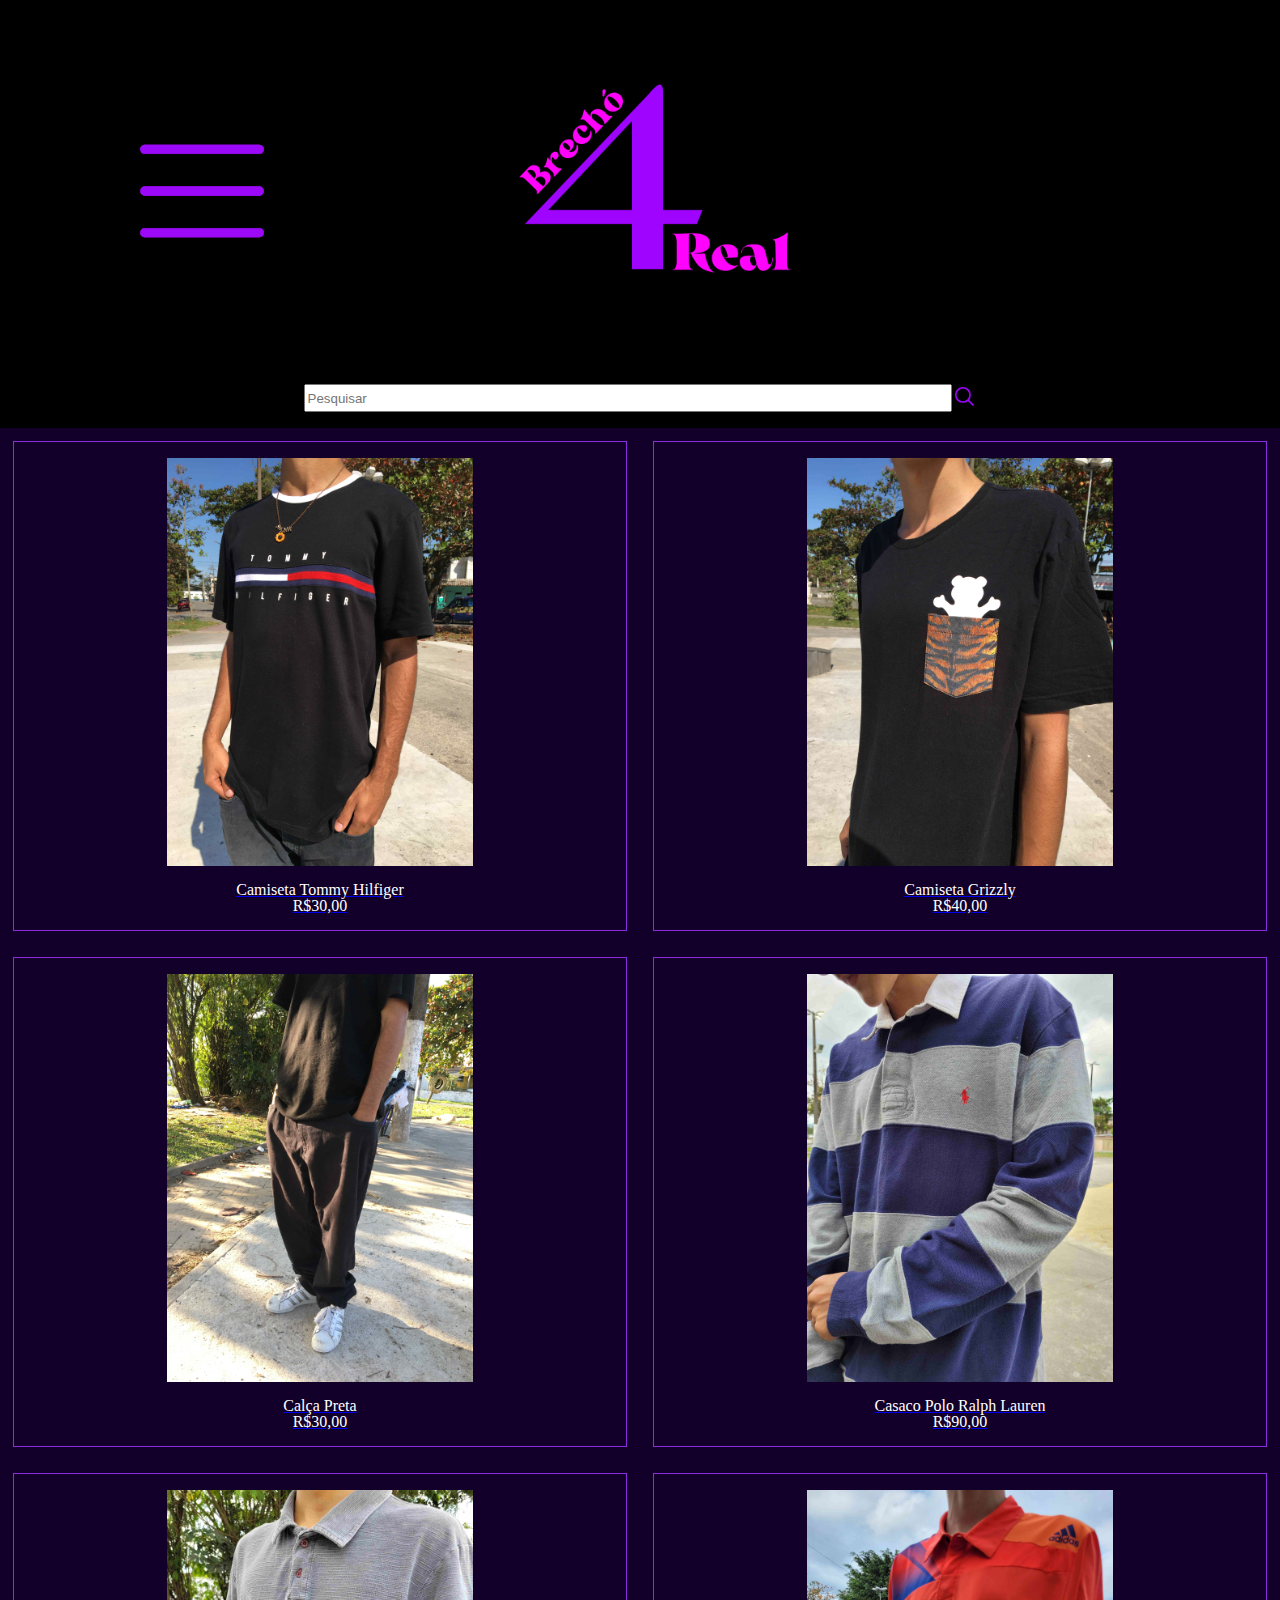
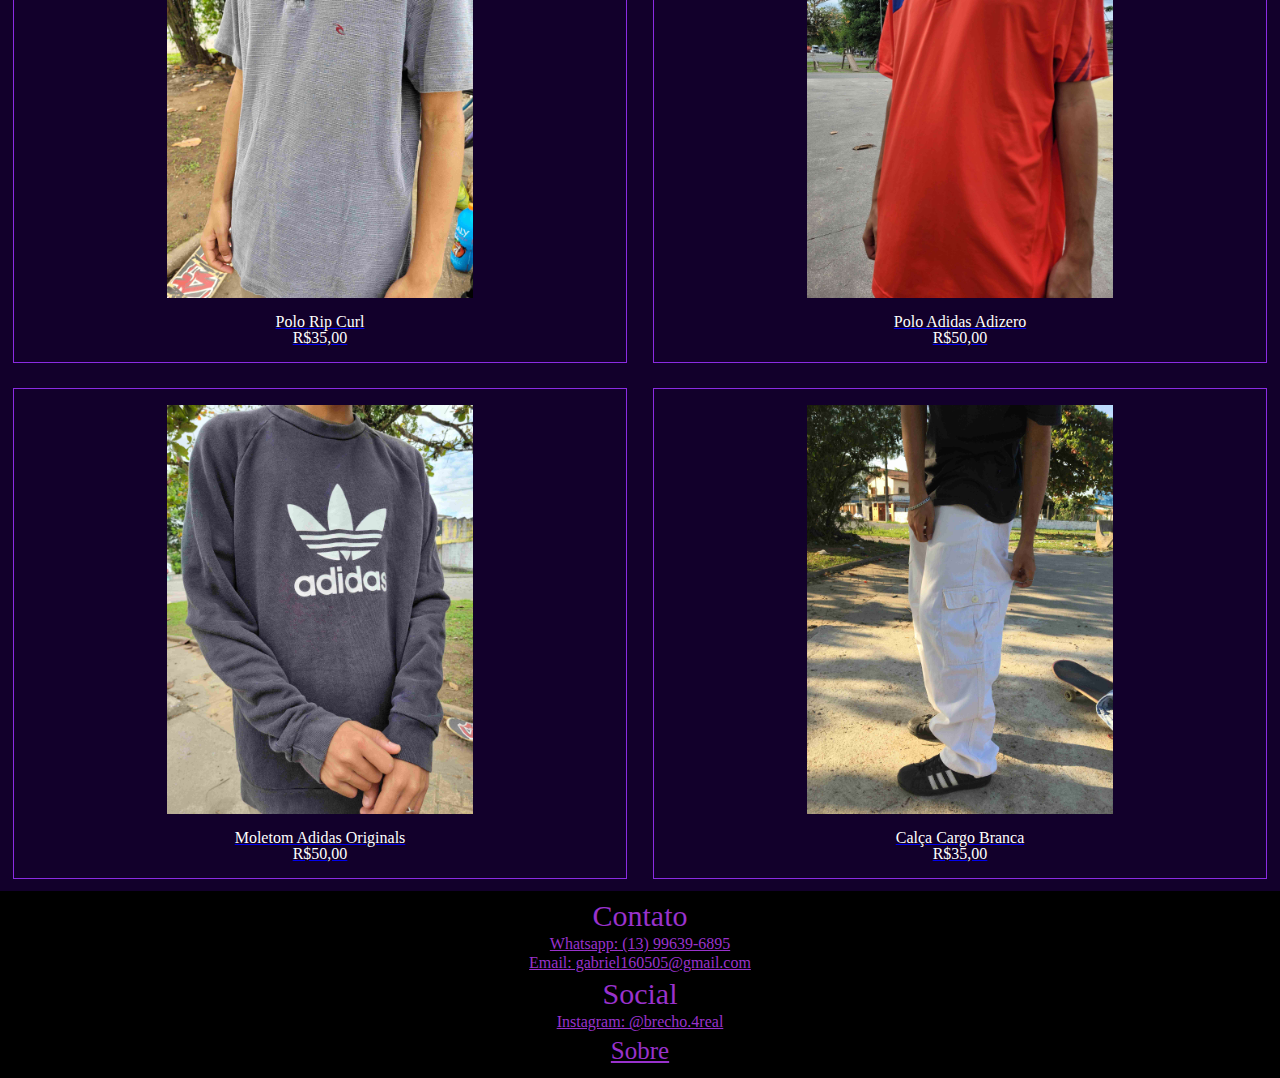
<file: index.html>
<!DOCTYPE html>
<html lang="pt-br">

<head>
    <meta charset="UTF-8">
    <meta http-equiv="X-UA-Compatible" content="IE=edge">
    <meta name="viewport" content="width=device-width, initial-scale=1.0">
    <title>Brechó 4Real</title>
    <link rel="stylesheet" href="css/Reset.css">
    <link rel="stylesheet" href="css/style.css">
</head>

<style>
    
    .imgprod {
        width: 50%;
    }

    main {
        background-color: rgb(18, 0, 43);
        display: flex;
        flex-direction: column;
    }

    .prod {
        display: flex;
        flex-direction: column;
        align-items: center;
        justify-content: center;
    }

    .produtos {
        width: 50%;
        border: 1px;
        border-style: solid;
        border-color: blueviolet;
        margin: 1%;
    }

    #flexprodPC1 {
        display: flex;
        flex-direction: column;
    }

    #flexprodMOB1 {
        display: flex;
    }

    #flexprodMOB2 {
        display: flex;
    }

    #flexprodPC2 {
        display: flex;
        flex-direction: column;
    }

    #flexprodMOB3 {
        display: flex;
    }

    #flexprodMOB4 {
        display: flex;
    }


    @media screen and (min-width: 1400px) {
        .imgprod {
            width: 40%;
        }

        #flexprodPC1 {
            flex-direction: row;
        }

        #flexprodPC2 {
            flex-direction: row;
        }

        .produtos {
            width: 100%;
        }

        main {
            flex-wrap: nowrap;
        }

    }
</style>

<body>
    <header id="header">
        <div id="headerdiv1">
            <a href="#" id="menu" onclick="abrirMenu()"><img src="images/Menu.png" alt="Menu" id="imgmenu"></a>
            <a href="index.html" id="logo"><img src="images/Logo.png" alt="Logo da Empresa" id="imglogo"></a>
        </div>
        <div id="headerdiv2">
            <input type="text" id="search" placeholder="Pesquisar">
            <a href="#"><img src="images/lupa.png" alt="Lupa" id="imglupa"></a>
        </div>
        <br>
        <nav id="navmenu">
            <a href="#" onclick="fecharMenu()">&times; Fechar</a>
            <a href="#">Calças</a>
            <a href="#">Camisetas</a>
            <a href="#">Casacos</a>
            <a href="pages/ProductsPage.html">Veja Tudo</a>
        </nav>
    </header>
    <main>

        <div id="flexprodPC1">
            <div id="flexprodMOB1">
                <div class="produtos">
                    <br>
                    <a class="prod" href="pages/CamisetaTommy.html"><img src="images/CamisetaTommyHilfiger.jpg"
                            alt="Camiseta Tommy Hilfiger" class="imgprod"> <br>
                        <p class="nomeprod">Camiseta Tommy Hilfiger</p>
                        <p>R$30,00</p> <br>
                    </a>
                </div>
                <div class="produtos">
                    <br>
                    <a class="prod" href="pages/cmstgrizzly.html"><img src="images/CamisetaGrizzly.jpg"
                            alt="Camiseta Grizzly" class="imgprod"> <br>
                        <p>Camiseta Grizzly</p>
                        <p>R$40,00</p> <br>
                    </a>
                </div>
            </div>
            <div id="flexprodMOB2">
                <div class="produtos">
                    <br>
                    <a class="prod" href="pages/clcapreta.html"><img src="images/CalcaPreta.jpg" alt="Calça Preta"
                            class="imgprod"> <br>
                        <p>Calça Preta</p>
                        <p>R$30,00</p>
                        <br>
                    </a>
                </div>
                <div class="produtos">
                    <br>
                    <a class="prod" href="pages/JacoPoloRalphLauren.html"><img src="images/CasacoRalphLauren1.jpg"
                            alt="Casaco Polo Ralph Lauren" class="imgprod"> <br>
                        <p>Casaco Polo Ralph Lauren</p>
                        <p>R$90,00</p>
                        <br>
                    </a>
                </div>
            </div>
        </div>
        <div id="flexprodPC2">
            <div id="flexprodMOB3">
                <div class="produtos">
                    <br>
                    <a class="prod" href="pages/PoloRipCurl.html"><img src="images/Polo Rip Curl.jpg"
                            alt="Polo Rip Curl" class="imgprod">
                        <br>
                        <p>Polo Rip Curl</p>
                        <p>R$35,00</p>
                        <br>
                    </a>
                </div>

                <div class="produtos">
                    <br>
                    <a class="prod" href="pages/PoloAdidasAdizero.html"><img src="images/Polo Adidas Adizero.jpg"
                            alt="Polo Adidas Adizero" class="imgprod">
                        <br>
                        <p>Polo Adidas Adizero</p>
                        <p>R$50,00</p>
                        <br>
                    </a>
                </div>
            </div>
            <div id="flexprodMOB4">
                <div class="produtos">
                    <br>
                    <a class="prod" href="pages/JacoAdidasOriginals.html"><img src="images/JacoAdidas1.jpg"
                            alt="Moletom Adidas Originals" class="imgprod">
                        <br>
                        <p>Moletom Adidas Originals</p>
                        <p>R$50,00</p>
                        <br>
                    </a>
                </div>
                <div class="produtos">
                    <br>
                    <a class="prod" href="pages/CalcaCargoBranca.html"><img src="images/CalcaCargoBranca.jpg"
                            alt="Calça Cargo Branca" class="imgprod">
                        <br>
                        <p>Calça Cargo Branca</p>
                        <p>R$35,00</p>
                        <br>
                    </a>
                </div>
            </div>
        </div>
    </main>
    <footer>
        <h1 id="contato">Contato</h1>
        <a id="wpp" href="https://web.whatsapp.com/send?phone=5513996396895" target="_blank">Whatsapp: (13) 99639-6895
        </a>
        <a id="email" href="mailto:gabriel160505@gmail.com" target="_blank">Email: gabriel160505@gmail.com</a>
        <h1 id="social">Social</h1>
        <a href="https://www.instagram.com/brecho.4real/" id="instalink" target="_blank">Instagram: @brecho.4real</a>
        <a href="pages/AboutPage.html" id="sobre">Sobre</a>
    </footer>
    <script src="js/script.js"></script>
</body>

</html>
</file>
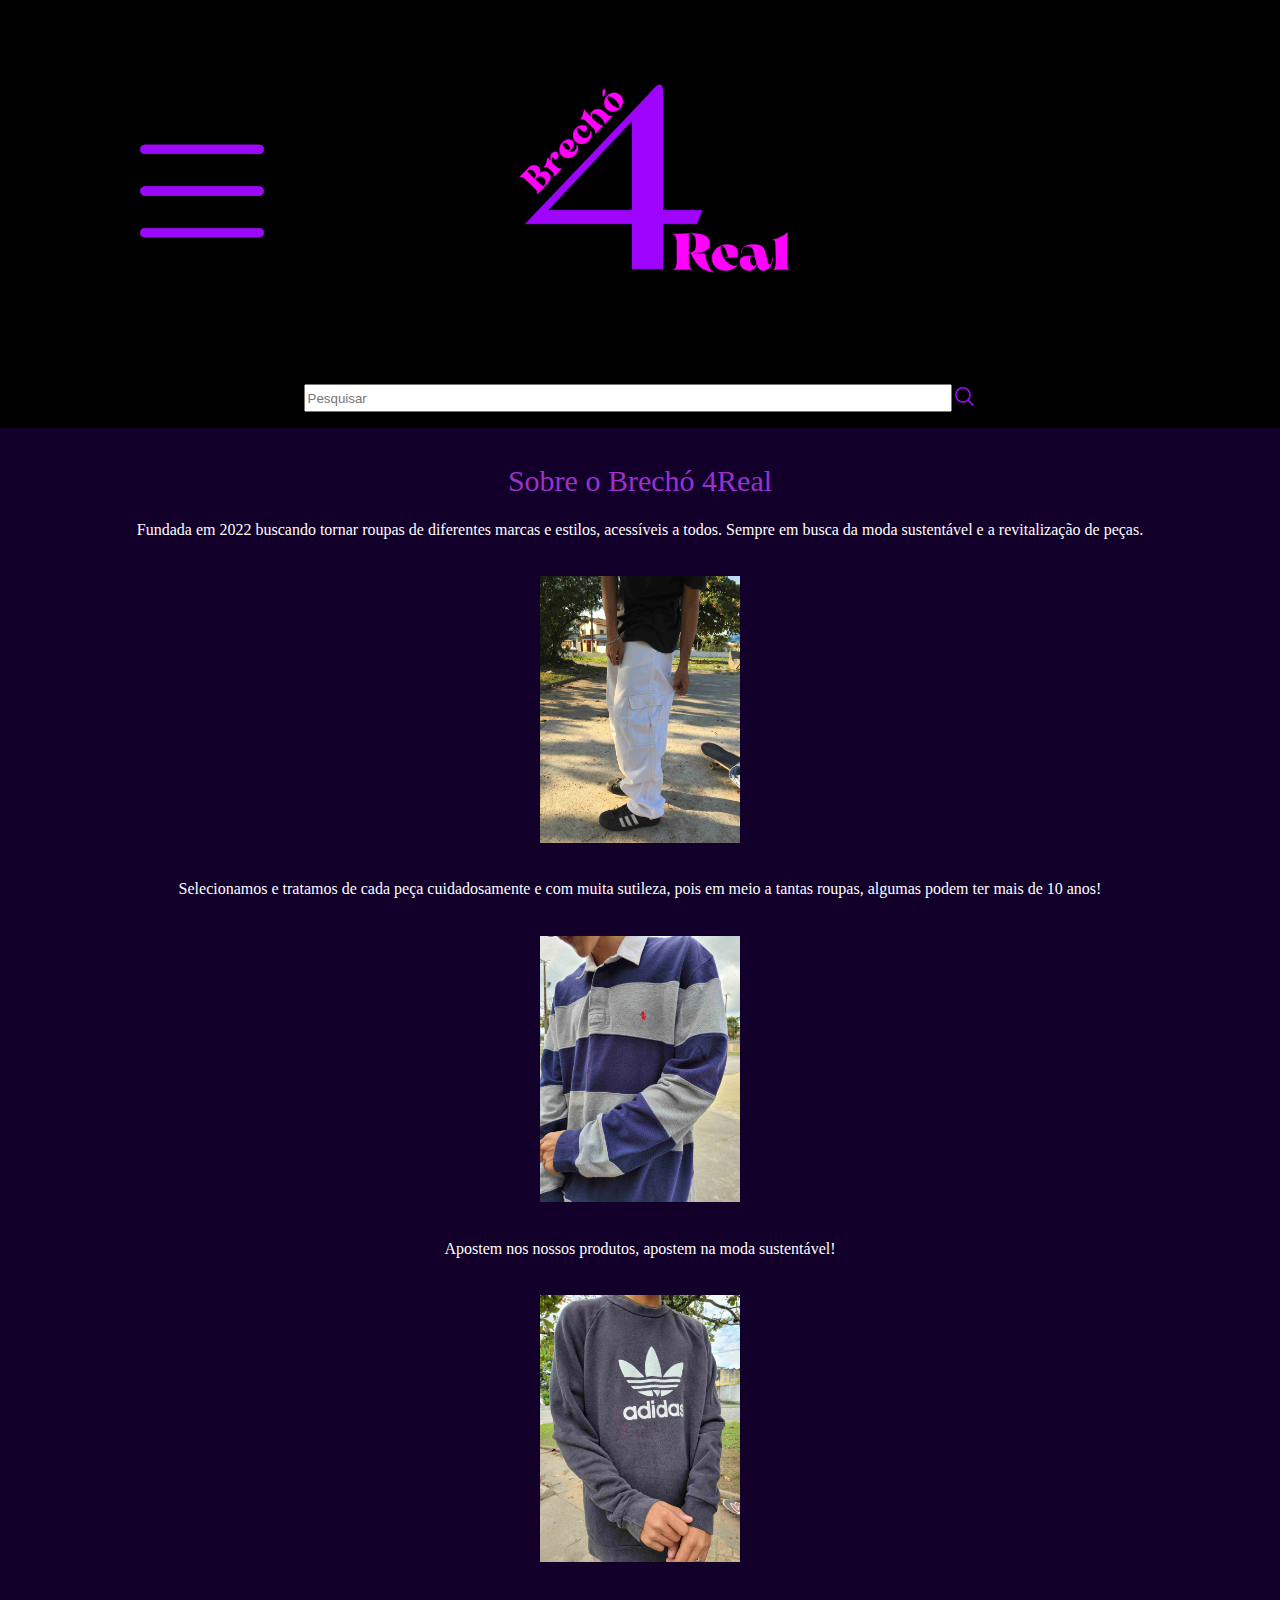
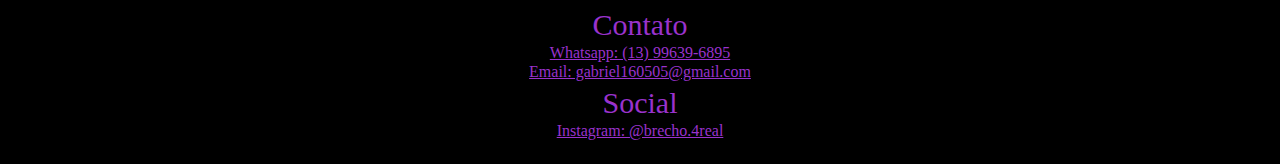
<file: pages/AboutPage.html>
<!DOCTYPE html>
<html lang="pt-br">

<head>
    <meta charset="UTF-8">
    <meta http-equiv="X-UA-Compatible" content="IE=edge">
    <meta name="viewport" content="width=device-width, initial-scale=1.0">
    <title>Sobre</title>
    <link rel="stylesheet" href="../css/Reset.css">
    <link rel="stylesheet" href="../css/style.css">
    <style>
        main {
            background-color: rgb(18, 0, 43);
        }

        main h1 {
            padding-top: 3%;
            padding-bottom: 2%;
            display: flex;
            justify-content: center;
        }

        h1,
        h2 {
            color: darkorchid;
        }

        main h1 {
            font-size: 30px;
        }

        main h2 {
            font-size: 20px;
        }

        p {
            color: white;
            display: flex;
            justify-content: center;
            align-items: center;
            padding-left: 5%;
            padding-right: 5%;
        }

        main img {
            width: 200px;
        }

        .img {
            display: flex;
            justify-content: center;
            align-items: center;
            flex-direction: column;
            margin-top: 3%;
            padding-bottom: 3%;
        }

        #instalink {
            padding-bottom: 25px;
        }
    </style>
</head>

<body>
    <header id="header">
        <div id="headerdiv1">
            <a href="#" id="menu" onclick="abrirMenu()"><img src="../images/Menu.png" alt="Menu" id="imgmenu"></a>
            <a href="../index.html" id="logo"><img src="../images/Logo.png" alt="Logo da Empresa" id="imglogo"></a>
        </div>
        <div id="headerdiv2">
            <input type="text" id="search" placeholder="Pesquisar">
            <a href="#"><img src="../images/lupa.png" alt="Lupa" id="imglupa"></a>
        </div>
        <br>
        <nav id="navmenu">
            <a href="#" onclick="fecharMenu()">&times; Fechar</a>
            <a href="#">Calças</a>
            <a href="#">Camisetas</a>
            <a href="#">Casacos</a>
            <a href="../pages/ProductsPage.html">Veja Tudo</a>
        </nav>
    </header>
    <main>
        <h1>Sobre o Brechó 4Real</h1>

        <p>
            Fundada em 2022 buscando tornar roupas de diferentes marcas e estilos,
            acessíveis a todos. Sempre em busca da moda sustentável e a revitalização
            de peças.
        </p>

        <div class="img">
            <img src="../images/CalcaCargoBranca.jpg" alt="Calça Cargo Branca">
        </div>

        <p>
            Selecionamos e tratamos de cada peça cuidadosamente e com muita sutileza,
                pois em meio a tantas roupas, algumas podem ter mais de 10 anos!
        </p>
        <div class="img">
            <img src="../images/CasacoRalphLauren1.jpg" alt="Casaco Polo Ralph Lauren">
        </div>
        <p>
            Apostem nos nossos produtos, apostem na moda sustentável!
        </p>
        <div class="img">
            <img src="../images/JacoAdidas1.jpg" alt="Moletom Adidas Originals">
        </div>
        
    </main>
    <footer>
        <h1 id="contato">Contato</h1>
        <a id="wpp" href="https://web.whatsapp.com/send?phone=5513996396895" target="_blank">Whatsapp: (13) 99639-6895
        </a>
        <a id="email" href="mailto:gabriel160505@gmail.com" target="_blank">Email: gabriel160505@gmail.com</a>
        <h1 id="social">Social</h1>
        <a href="https://www.instagram.com/brecho.4real/" id="instalink" target="_blank">Instagram: @brecho.4real</a>
    </footer>
    <script src="../js/script.js"></script>

</body>

</html>
</file>
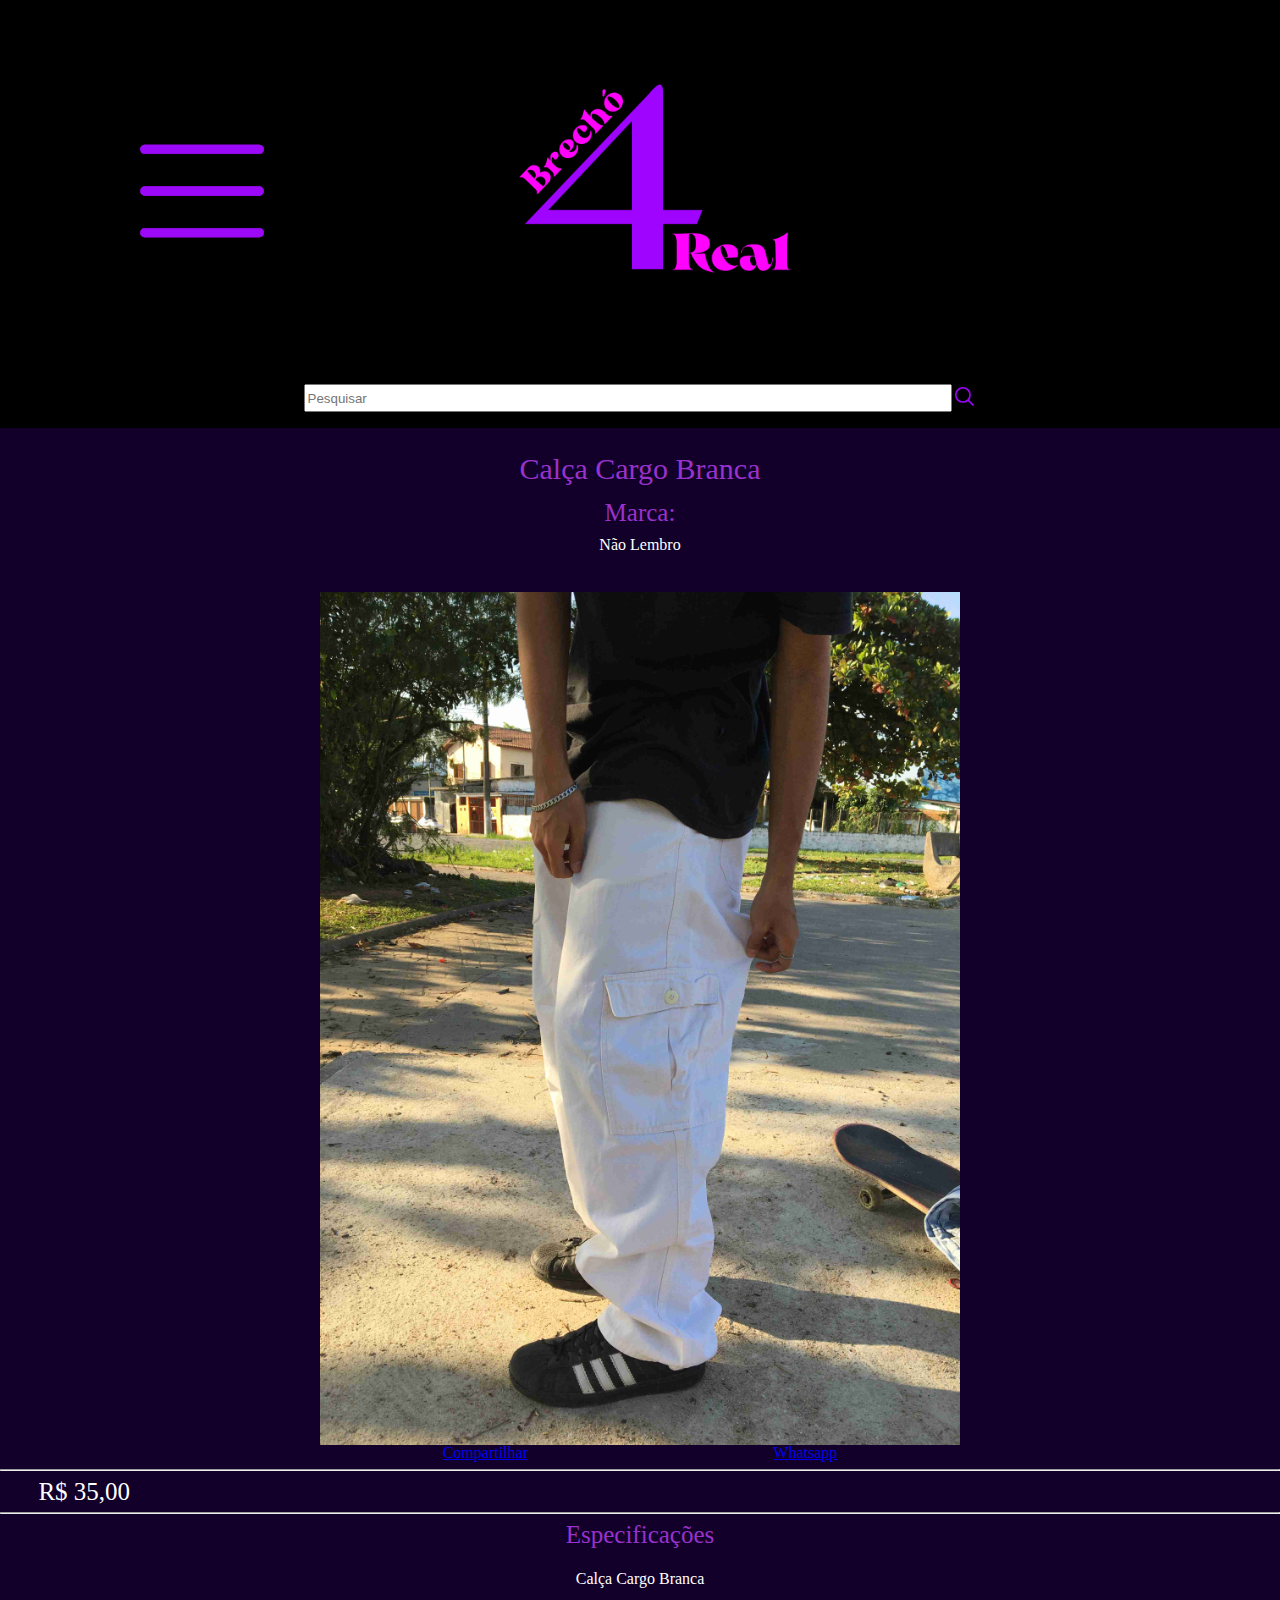
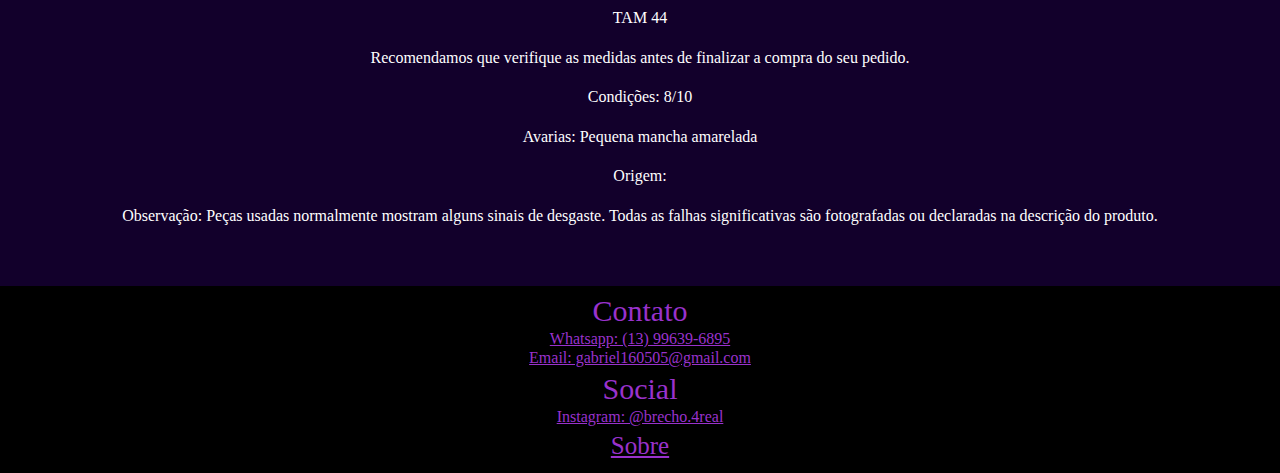
<file: pages/CalcaCargoBranca.html>
<!DOCTYPE html>
<html lang="pt-br">

<head>
    <meta charset="UTF-8">
    <meta http-equiv="X-UA-Compatible" content="IE=edge">
    <meta name="viewport" content="width=device-width, initial-scale=1.0">
    <title>Calça Cargo Branca</title>
    <link rel="stylesheet" href="../css/Reset.css">
    <link rel="stylesheet" href="../css/style.css">
    <link rel="stylesheet" href="../css/ProductPage.css">
</head>

<body>
    <header id="header">
        <div id="headerdiv1">
            <a href="#" id="menu" onclick="abrirMenu()"><img src="../images/Menu.png" alt="Menu" id="imgmenu"></a>
            <a href="../index.html" id="logo"><img src="../images/Logo.png" alt="Logo da Empresa" id="imglogo"></a>
        </div>
        <div id="headerdiv2">
            <input type="text" id="search" placeholder="Pesquisar">
            <a href="#"><img src="../images/lupa.png" alt="Lupa" id="imglupa"></a>
        </div>
        <br>
        <nav id="navmenu">
            <a  href="#" onclick="fecharMenu()">&times; Fechar</a>
            <a  href="#">Calças</a>
            <a  href="#">Camisetas</a>
            <a  href="#">Casacos</a>
            <a  href="../pages/ProductsPage.html">Veja Tudo</a>
        </nav> 
    </header>
    <main>
        <div id="main1">
            <h1>Calça Cargo Branca</h1>
            <br>
            <h2>Marca:</h2>
            <p>Não Lembro</p>
        </div>
        <div id= "imgprin">
        <img id="principal" src="../images/CalcaCargoBranca.jpg" alt="Calça Cargo Branca">
    </div>
        <div id="botoes">
            <a href="javascript:void(0)" onclick="share()">Compartilhar</a>
            <a href="https://api.whatsapp.com/send?text=http:http://127.0.0.1:5500/pages/cmstgrizzly.html">Whatsapp</a>
        </div>
        <hr>
        <div id="preco">
            <p>R$ 35,00</p>
        </div>
        <hr>
        <div id="especificacoes">
            <h2>Especificações</h2>
            <p>Calça Cargo Branca</p>
            <p>TAM 44</p>
            <p>
                Recomendamos que verifique as medidas antes de finalizar a compra do seu
                pedido.</p>
            <p>Condições: 8/10</p>
            <p>Avarias: Pequena mancha amarelada</p>
            <p>Origem: </p>
            <p>Observação: Peças usadas normalmente mostram alguns sinais de desgaste.
                Todas as falhas significativas são fotografadas ou declaradas na descrição
                do produto.</p>
            </p>
        </div>
    </main>
    <footer>
        <h1 id="contato">Contato</h1>
        <a id="wpp" href="https://web.whatsapp.com/send?phone=5513996396895" target="_blank">Whatsapp: (13) 99639-6895
        </a>
        <a id="email" href="mailto:gabriel160505@gmail.com" target="_blank">Email: gabriel160505@gmail.com</a>
        <h1 id="social">Social</h1>
        <a href="https://www.instagram.com/brecho.4real/" id="instalink" target="_blank">Instagram: @brecho.4real</a>
        <a href="../pages/AboutPage.html" id="sobre">Sobre</a>
    </footer>
    <script src="../js/script.js"></script>

    <script>
        function share(){
        if (navigator.share !== undefined) {
            navigator.share({
                title: 'Camiseta Grizzly',
                text: 'Página sobre o produto: Camiseta Grizzly',
                url: 'http://127.0.0.1:5500/pages/cmstgrizzly.html',
            })
            .then(() => console.log('Successful share'))
            .catch((error) => console.log('Error sharing', error));
        }
    }
    </script>
</body>

</html>
</file>
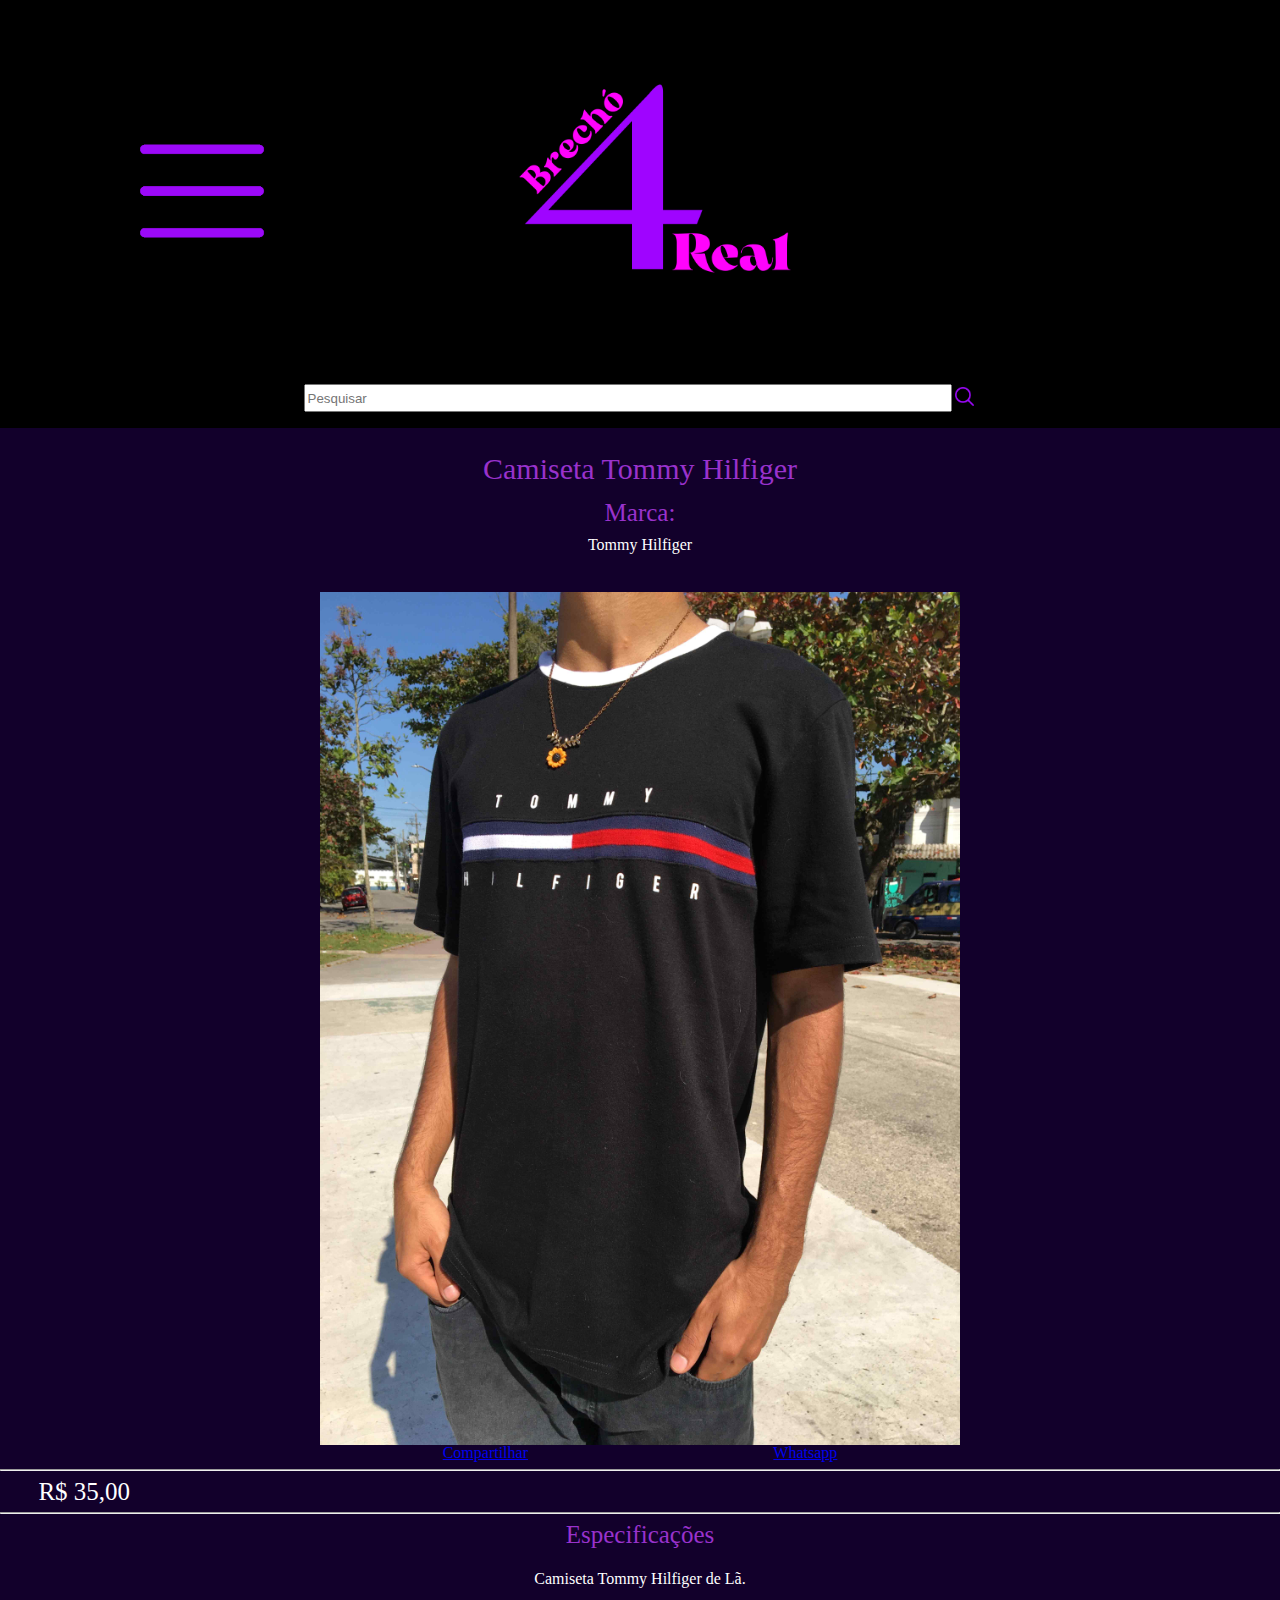
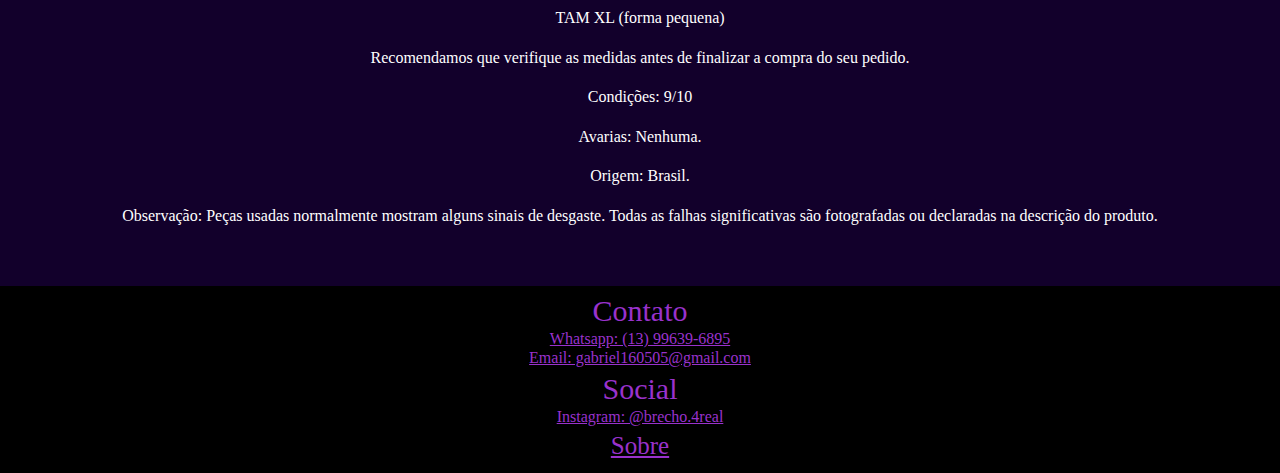
<file: pages/CamisetaTommy.html>
<!DOCTYPE html>
<html lang="pt-br">

<head>
    <meta charset="UTF-8">
    <meta http-equiv="X-UA-Compatible" content="IE=edge">
    <meta name="viewport" content="width=device-width, initial-scale=1.0">
    <title>Produto</title>
    <link rel="stylesheet" href="../css/Reset.css">
    <link rel="stylesheet" href="../css/style.css">
    <link rel="stylesheet" href="../css/ProductPage.css">
</head>

<body>
    <header id="header">
        <div id="headerdiv1">
            <a href="#" id="menu" onclick="abrirMenu()"><img src="../images/Menu.png" alt="Menu" id="imgmenu"></a>
            <a href="../index.html" id="logo"><img src="../images/Logo.png" alt="Logo da Empresa" id="imglogo"></a>
        </div>
        <div id="headerdiv2">
            <input type="text" id="search" placeholder="Pesquisar">
            <a href="#"><img src="../images/lupa.png" alt="Lupa" id="imglupa"></a>
        </div>
        <br>
        <nav id="navmenu">
            <a  href="#" onclick="fecharMenu()">&times; Fechar</a>
            <a  href="#">Calças</a>
            <a  href="#">Camisetas</a>
            <a  href="#">Casacos</a>
            <a  href="../pages/ProductsPage.html">Veja Tudo</a>
        </nav> 
    </header>
    <main>
        <div id="main1">
            <h1>Camiseta Tommy Hilfiger</h1>
            <br>
            <h2>Marca:</h2>
            <p>Tommy Hilfiger</p>
        </div>
        <div id="imgprin">
        <img id="principal" src="../images/CamisetaTommyHilfiger.jpg" alt="Camiseta Tommy Hilfiger">
    </div>
        <div id="botoes">
            <a href="javascript:void(0)" onclick="share()">Compartilhar</a>
            <a href="https://api.whatsapp.com/send?text=http://127.0.0.1:5500/pages/ProductPage.html">Whatsapp</a>
        </div>
        <hr>
        <div id="preco">
            <p>R$ 35,00</p>
        </div>
        <hr>
        <div id="especificacoes">
            <h2>Especificações</h2>
            <p>Camiseta Tommy Hilfiger de Lã.</p>
            <p>TAM XL (forma pequena)</p>
            <p>
                Recomendamos que verifique as medidas antes de finalizar a compra do seu
                pedido.</p>
            <p>Condições: 9/10</p>
            <p>Avarias: Nenhuma.</p>
            <p>Origem: Brasil.</p>
            <p>Observação: Peças usadas normalmente mostram alguns sinais de desgaste.
                Todas as falhas significativas são fotografadas ou declaradas na descrição
                do produto.</p>
            </p>
        </div>
    </main>
    <footer>
        <h1 id="contato">Contato</h1>
        <a id="wpp" href="https://web.whatsapp.com/send?phone=5513996396895" target="_blank">Whatsapp: (13) 99639-6895
        </a>
        <a id="email" href="mailto:gabriel160505@gmail.com" target="_blank">Email: gabriel160505@gmail.com</a>
        <h1 id="social">Social</h1>
        <a href="https://www.instagram.com/brecho.4real/" id="instalink" target="_blank">Instagram: @brecho.4real</a>
        <a href="../pages/AboutPage.html" id="sobre">Sobre</a>
    </footer>
    <script src="../js/script.js"></script>

    <script>
        function share(){
        if (navigator.share !== undefined) {
            navigator.share({
                title: 'Camiseta Tommy Hilfiger',
                text: 'Página sobre o produto: Camiseta Tommy Hilfiger',
                url: 'http://127.0.0.1:5500/pages/ProductPage.html',
            })
            .then(() => console.log('Successful share'))
            .catch((error) => console.log('Error sharing', error));
        }
    }
    </script>
</body>

</html>
</file>
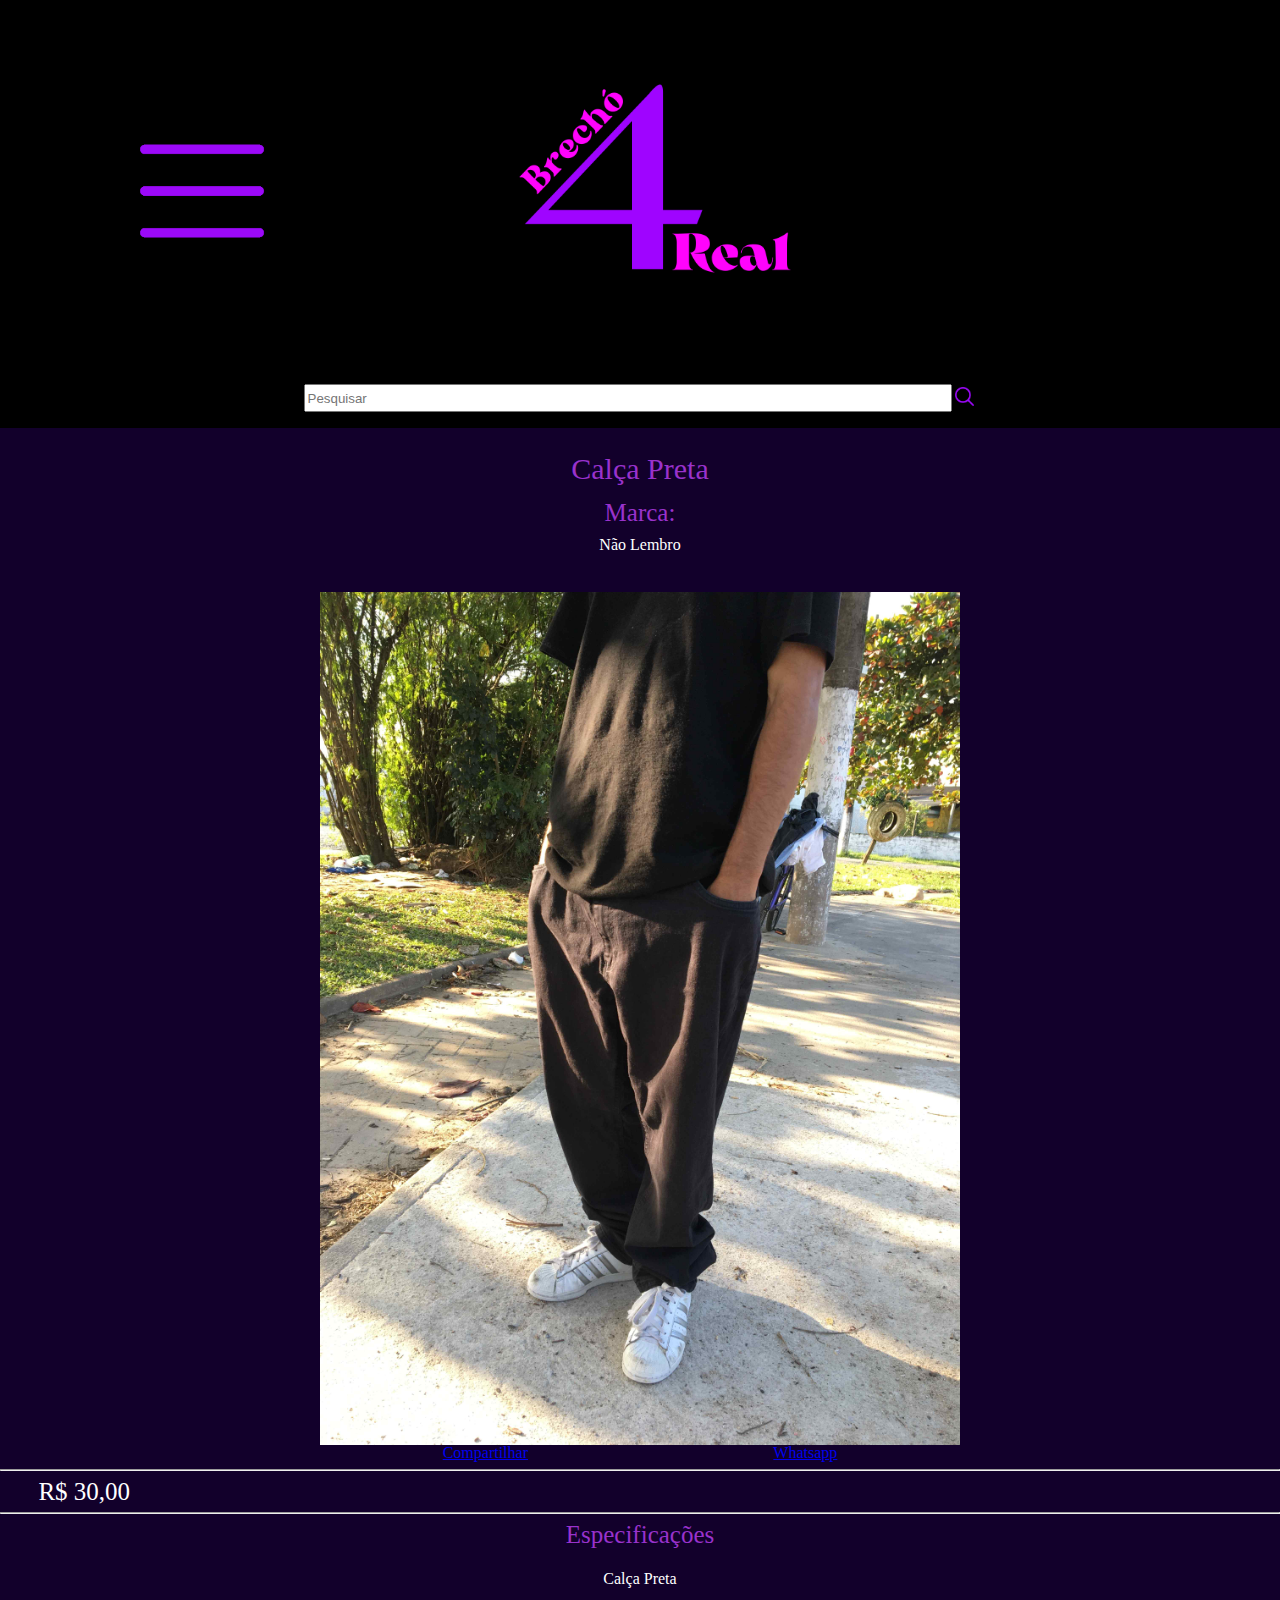
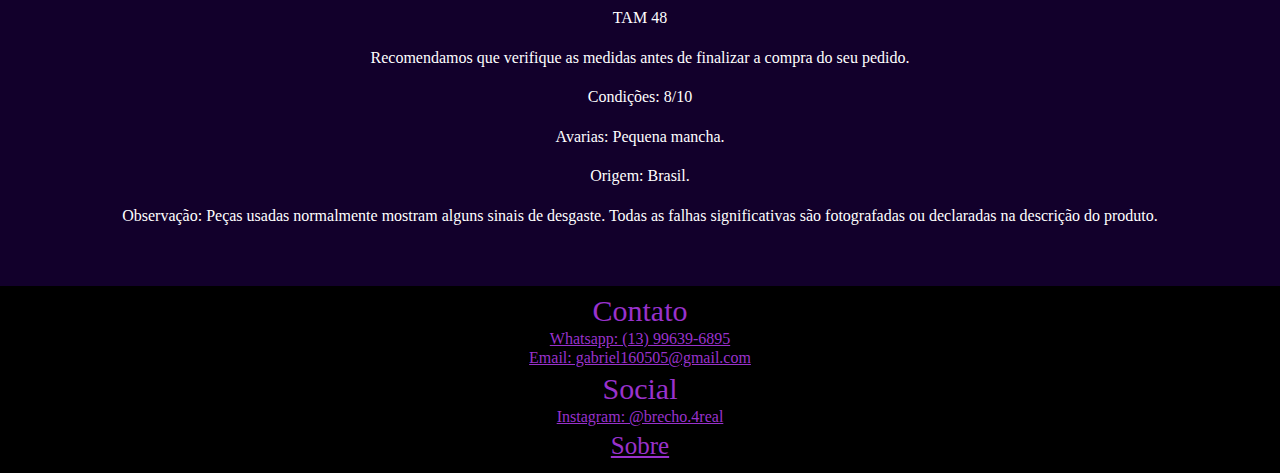
<file: pages/clcapreta.html>
<!DOCTYPE html>
<html lang="pt-br">

<head>
    <meta charset="UTF-8">
    <meta http-equiv="X-UA-Compatible" content="IE=edge">
    <meta name="viewport" content="width=device-width, initial-scale=1.0">
    <title>Produto</title>
    <link rel="stylesheet" href="../css/Reset.css">
    <link rel="stylesheet" href="../css/style.css">
    <link rel="stylesheet" href="../css/ProductPage.css">
</head>

<body>
    <header id="header">
        <div id="headerdiv1">
            <a href="#" id="menu" onclick="abrirMenu()"><img src="../images/Menu.png" alt="Menu" id="imgmenu"></a>
            <a href="../index.html" id="logo"><img src="../images/Logo.png" alt="Logo da Empresa" id="imglogo"></a>
        </div>
        <div id="headerdiv2">
            <input type="text" id="search" placeholder="Pesquisar">
            <a href="#"><img src="../images/lupa.png" alt="Lupa" id="imglupa"></a>
        </div>
        <br>
        <nav id="navmenu">
            <a  href="#" onclick="fecharMenu()">&times; Fechar</a>
            <a  href="#">Calças</a>
            <a  href="#">Camisetas</a>
            <a  href="#">Casacos</a>
            <a  href="../pages/ProductsPage.html">Veja Tudo</a>
        </nav> 
    </header>
    <main>
        <div id="main1">
            <h1>Calça Preta</h1>
            <br>
            <h2>Marca:</h2>
            <p>Não Lembro</p>
        </div>
        <div id="imgprin">
        <img id="principal" src="../images/CalcaPreta.jpg" alt="Calça Preta">
    </div>
        <div id="botoes">
            <a href="javascript:void(0)" onclick="share()">Compartilhar</a>
            <a href="https://api.whatsapp.com/send?text=http://127.0.0.1:5500/pages/clcapreta.html">Whatsapp</a>
        </div>
        <hr>
        <div id="preco">
            <p>R$ 30,00</p>
        </div>
        <hr>
        <div id="especificacoes">
            <h2>Especificações</h2>
            <p>Calça Preta</p>
            <p>TAM 48</p>
            <p>
                Recomendamos que verifique as medidas antes de finalizar a compra do seu
                pedido.</p>
            <p>Condições: 8/10</p>
            <p>Avarias: Pequena mancha.</p>
            <p>Origem: Brasil.</p>
            <p>Observação: Peças usadas normalmente mostram alguns sinais de desgaste.
                Todas as falhas significativas são fotografadas ou declaradas na descrição
                do produto.</p>
            </p>
        </div>
    </main>
    <footer>
        <h1 id="contato">Contato</h1>
        <a id="wpp" href="https://web.whatsapp.com/send?phone=5513996396895" target="_blank">Whatsapp: (13) 99639-6895
        </a>
        <a id="email" href="mailto:gabriel160505@gmail.com" target="_blank">Email: gabriel160505@gmail.com</a>
        <h1 id="social">Social</h1>
        <a href="https://www.instagram.com/brecho.4real/" id="instalink" target="_blank">Instagram: @brecho.4real</a>
        <a href="../pages/AboutPage.html" id="sobre">Sobre</a>
    </footer>
    <script src="../js/script.js"></script>

    <script>
        function share(){
        if (navigator.share !== undefined) {
            navigator.share({
                title: 'Calça Preta',
                text: 'Página sobre o produto: Calça Preta',
                url: 'http://127.0.0.1:5500/pages/clcapreta.html',
            })
            .then(() => console.log('Successful share'))
            .catch((error) => console.log('Error sharing', error));
        }
    }
    </script>    
</body>

</html>
</file>
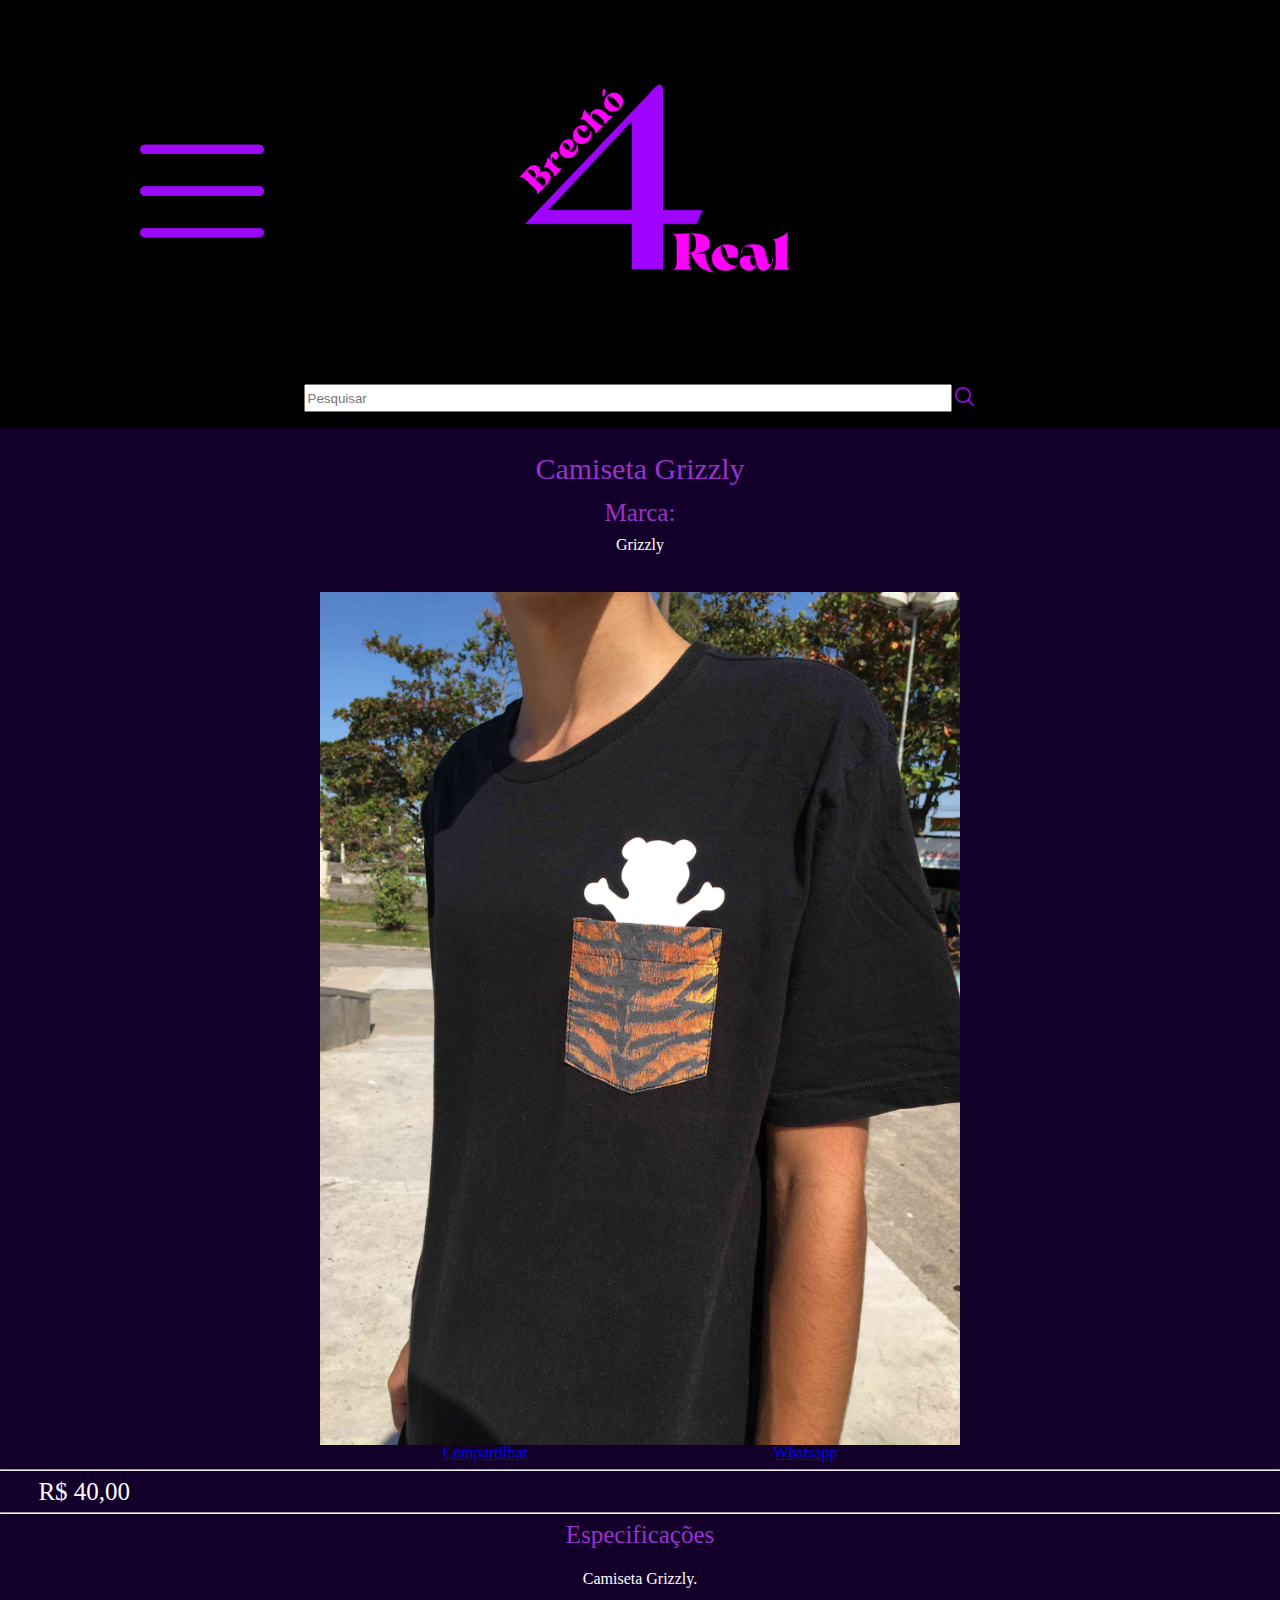
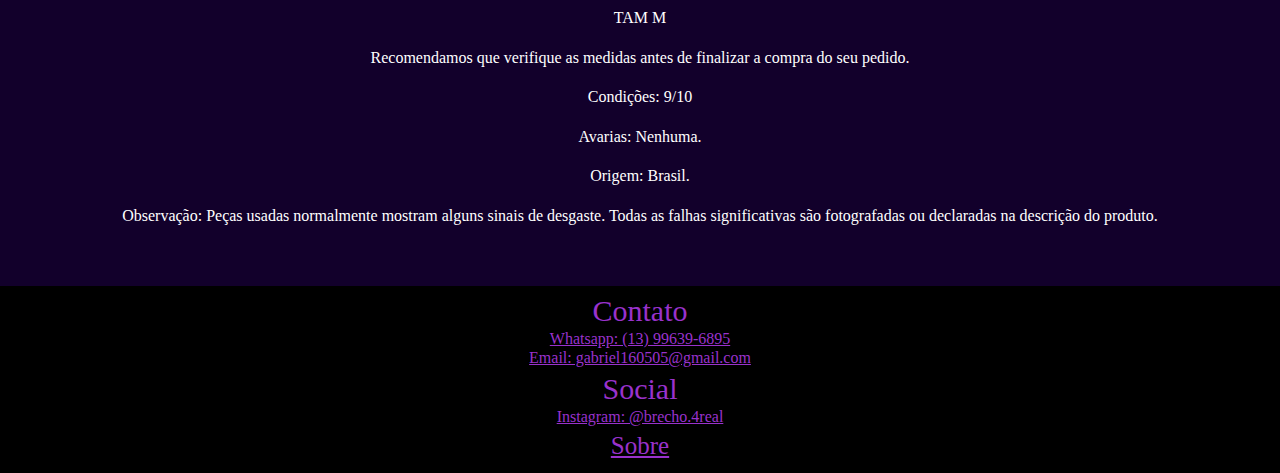
<file: pages/cmstgrizzly.html>
<!DOCTYPE html>
<html lang="pt-br">

<head>
    <meta charset="UTF-8">
    <meta http-equiv="X-UA-Compatible" content="IE=edge">
    <meta name="viewport" content="width=device-width, initial-scale=1.0">
    <title>Produto</title>
    <link rel="stylesheet" href="../css/Reset.css">
    <link rel="stylesheet" href="../css/style.css">
    <link rel="stylesheet" href="../css/ProductPage.css">
</head>

<body>
    <header id="header">
        <div id="headerdiv1">
            <a href="#" id="menu" onclick="abrirMenu()"><img src="../images/Menu.png" alt="Menu" id="imgmenu"></a>
            <a href="../index.html" id="logo"><img src="../images/Logo.png" alt="Logo da Empresa" id="imglogo"></a>
        </div>
        <div id="headerdiv2">
            <input type="text" id="search" placeholder="Pesquisar">
            <a href="#"><img src="../images/lupa.png" alt="Lupa" id="imglupa"></a>
        </div>
        <br>
        <nav id="navmenu">
            <a  href="#" onclick="fecharMenu()">&times; Fechar</a>
            <a  href="#">Calças</a>
            <a  href="#">Camisetas</a>
            <a  href="#">Casacos</a>
            <a  href="../pages/ProductsPage.html">Veja Tudo</a>
        </nav> 
    </header>
    <main>
        <div id="main1">
            <h1>Camiseta Grizzly</h1>
            <br>
            <h2>Marca:</h2>
            <p>Grizzly</p>
        </div>
        <div id= "imgprin">
        <img id="principal" src="../images/CamisetaGrizzly.jpg" alt="Camiseta Grizzly">
    </div>
        <div id="botoes">
            <a href="javascript:void(0)" onclick="share()">Compartilhar</a>
            <a href="https://api.whatsapp.com/send?text=http:http://127.0.0.1:5500/pages/cmstgrizzly.html">Whatsapp</a>
        </div>
        <hr>
        <div id="preco">
            <p>R$ 40,00</p>
        </div>
        <hr>
        <div id="especificacoes">
            <h2>Especificações</h2>
            <p>Camiseta Grizzly.</p>
            <p>TAM M</p>
            <p>
                Recomendamos que verifique as medidas antes de finalizar a compra do seu
                pedido.</p>
            <p>Condições: 9/10</p>
            <p>Avarias: Nenhuma.</p>
            <p>Origem: Brasil.</p>
            <p>Observação: Peças usadas normalmente mostram alguns sinais de desgaste.
                Todas as falhas significativas são fotografadas ou declaradas na descrição
                do produto.</p>
            </p>
        </div>
    </main>
    <footer>
        <h1 id="contato">Contato</h1>
        <a id="wpp" href="https://web.whatsapp.com/send?phone=5513996396895" target="_blank">Whatsapp: (13) 99639-6895
        </a>
        <a id="email" href="mailto:gabriel160505@gmail.com" target="_blank">Email: gabriel160505@gmail.com</a>
        <h1 id="social">Social</h1>
        <a href="https://www.instagram.com/brecho.4real/" id="instalink" target="_blank">Instagram: @brecho.4real</a>
        <a href="../pages/AboutPage.html" id="sobre">Sobre</a>
    </footer>
    <script src="../js/script.js"></script>

    <script>
        function share(){
        if (navigator.share !== undefined) {
            navigator.share({
                title: 'Camiseta Grizzly',
                text: 'Página sobre o produto: Camiseta Grizzly',
                url: 'http://127.0.0.1:5500/pages/cmstgrizzly.html',
            })
            .then(() => console.log('Successful share'))
            .catch((error) => console.log('Error sharing', error));
        }
    }
    </script>
</body>

</html>
</file>
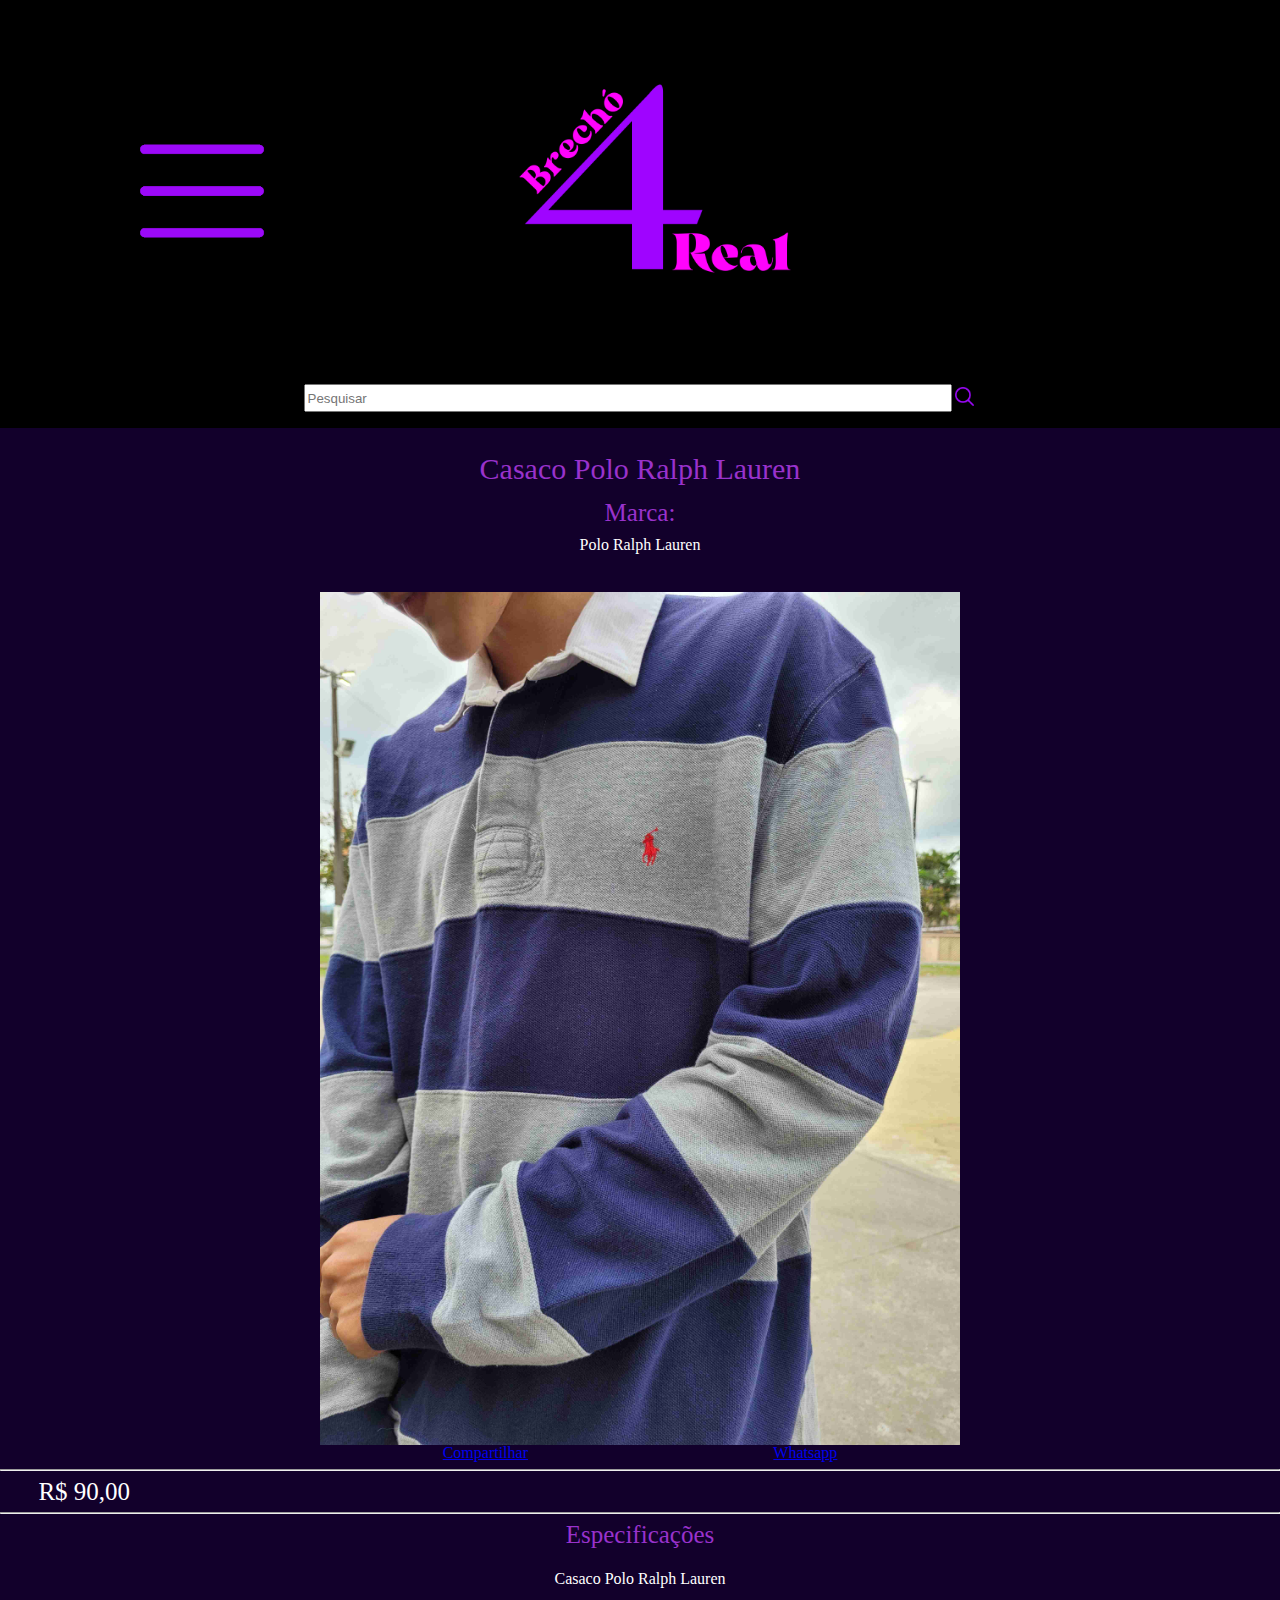
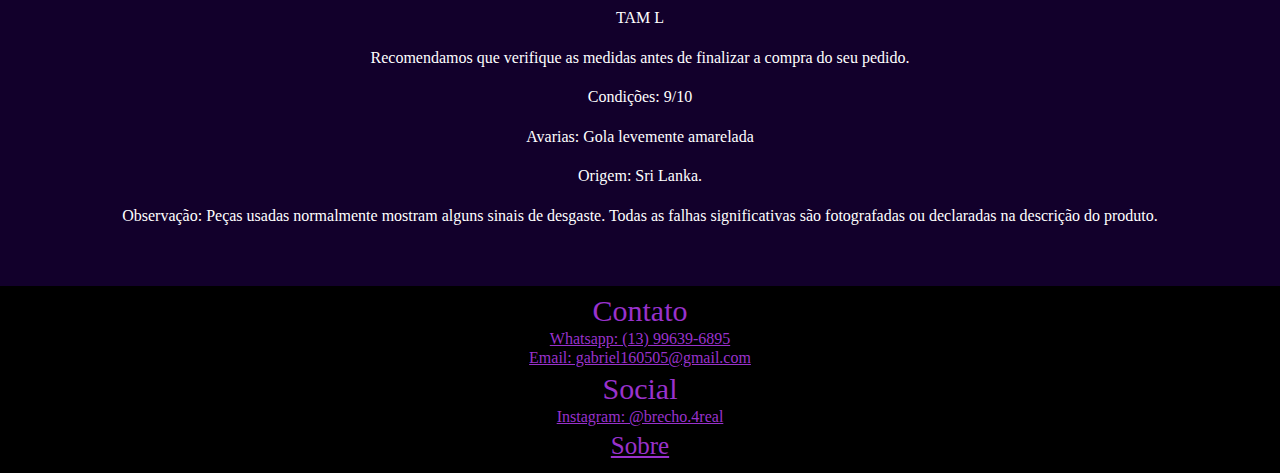
<file: pages/JacoPoloRalphLauren.html>
<!DOCTYPE html>
<html lang="pt-br">

<head>
    <meta charset="UTF-8">
    <meta http-equiv="X-UA-Compatible" content="IE=edge">
    <meta name="viewport" content="width=device-width, initial-scale=1.0">
    <title>Casaco Polo Ralph Lauren</title>
    <link rel="stylesheet" href="../css/Reset.css">
    <link rel="stylesheet" href="../css/style.css">
    <link rel="stylesheet" href="../css/ProductPage.css">
</head>

<body>
    <header id="header">
        <div id="headerdiv1">
            <a href="#" id="menu" onclick="abrirMenu()"><img src="../images/Menu.png" alt="Menu" id="imgmenu"></a>
            <a href="../index.html" id="logo"><img src="../images/Logo.png" alt="Logo da Empresa" id="imglogo"></a>
        </div>
        <div id="headerdiv2">
            <input type="text" id="search" placeholder="Pesquisar">
            <a href="#"><img src="../images/lupa.png" alt="Lupa" id="imglupa"></a>
        </div>
        <br>
        <nav id="navmenu">
            <a  href="#" onclick="fecharMenu()">&times; Fechar</a>
            <a  href="#">Calças</a>
            <a  href="#">Camisetas</a>
            <a  href="#">Casacos</a>
            <a  href="../pages/ProductsPage.html">Veja Tudo</a>
        </nav> 
    </header>
    <main>
        <div id="main1">
            <h1>Casaco Polo Ralph Lauren</h1>
            <br>
            <h2>Marca:</h2>
            <p>Polo Ralph Lauren</p>
        </div>
        <div id="imgprin">
        <img id="principal" src="../images/CasacoRalphLauren1.jpg" alt="Casaco Polo Ralph Lauren">
    </div>

        <div id="botoes">
            <a href="javascript:void(0)" onclick="share()">Compartilhar</a>
            <a href="https://api.whatsapp.com/send?text=http:http://127.0.0.1:5500/pages/cmstgrizzly.html">Whatsapp</a>
        </div>
        <hr>
        <div id="preco">
            <p>R$ 90,00</p>
        </div>
        <hr>
        <div id="especificacoes">
            <h2>Especificações</h2>
            <p>Casaco Polo Ralph Lauren</p>
            <p>TAM L</p>
            <p>
                Recomendamos que verifique as medidas antes de finalizar a compra do seu
                pedido.</p>
            <p>Condições: 9/10</p>
            <p>Avarias: Gola levemente amarelada</p>
            <p>Origem: Sri Lanka.</p>
            <p>Observação: Peças usadas normalmente mostram alguns sinais de desgaste.
                Todas as falhas significativas são fotografadas ou declaradas na descrição
                do produto.</p>
            </p>
        </div>
    </main>
    <footer>
        <h1 id="contato">Contato</h1>
        <a id="wpp" href="https://web.whatsapp.com/send?phone=5513996396895" target="_blank">Whatsapp: (13) 99639-6895
        </a>
        <a id="email" href="mailto:gabriel160505@gmail.com" target="_blank">Email: gabriel160505@gmail.com</a>
        <h1 id="social">Social</h1>
        <a href="https://www.instagram.com/brecho.4real/" id="instalink" target="_blank">Instagram: @brecho.4real</a>
        <a href="../pages/AboutPage.html" id="sobre">Sobre</a>
    </footer>
    <script src="../js/script.js"></script>

    <script>
        function share(){
        if (navigator.share !== undefined) {
            navigator.share({
                title: 'Camiseta Grizzly',
                text: 'Página sobre o produto: Camiseta Grizzly',
                url: 'http://127.0.0.1:5500/pages/cmstgrizzly.html',
            })
            .then(() => console.log('Successful share'))
            .catch((error) => console.log('Error sharing', error));
        }
    }
    </script>
</body>

</html>
</file>
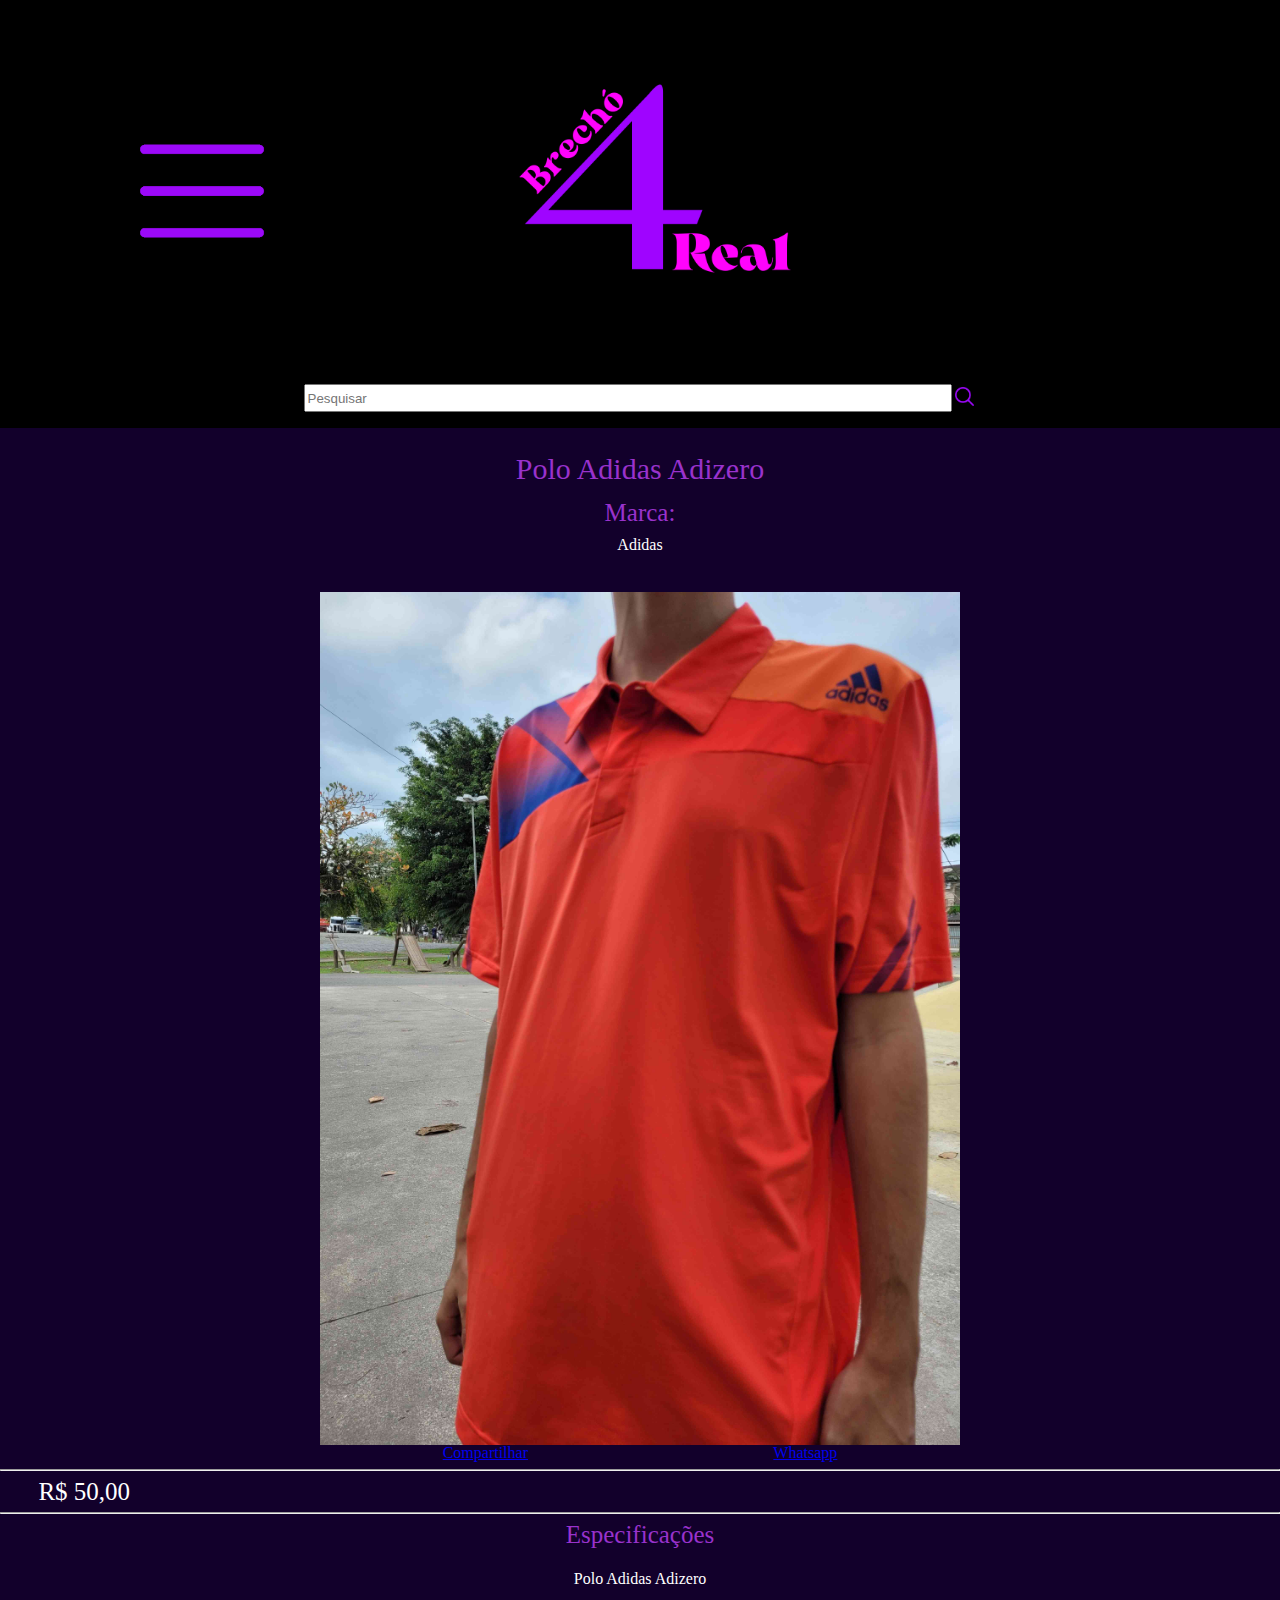
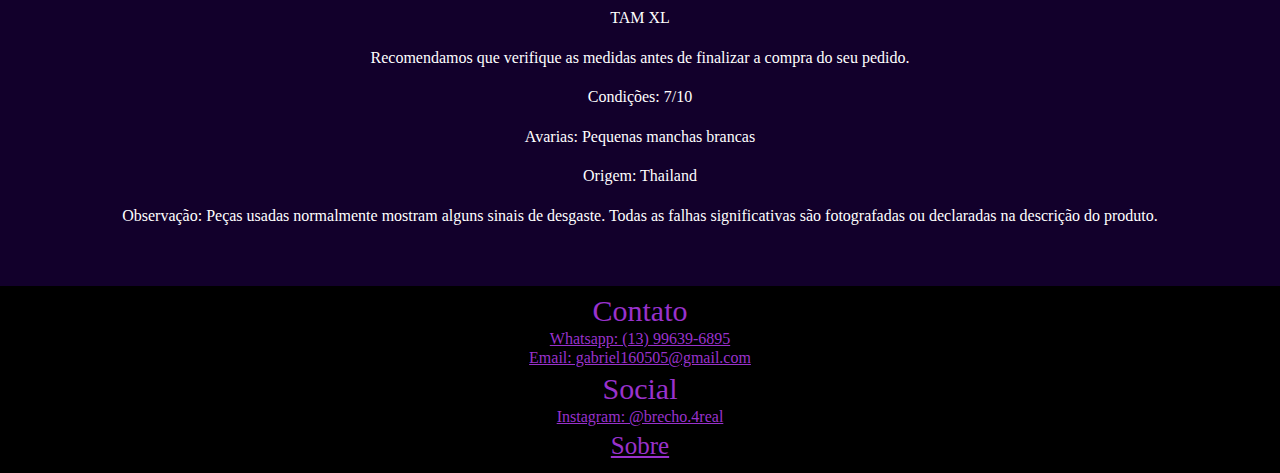
<file: pages/PoloAdidasAdizero.html>
<!DOCTYPE html>
<html lang="pt-br">

<head>
    <meta charset="UTF-8">
    <meta http-equiv="X-UA-Compatible" content="IE=edge">
    <meta name="viewport" content="width=device-width, initial-scale=1.0">
    <title>Polo Adidas Adizero</title>
    <link rel="stylesheet" href="../css/Reset.css">
    <link rel="stylesheet" href="../css/style.css">
    <link rel="stylesheet" href="../css/ProductPage.css">
</head>

<body>
    <header id="header">
        <div id="headerdiv1">
            <a href="#" id="menu" onclick="abrirMenu()"><img src="../images/Menu.png" alt="Menu" id="imgmenu"></a>
            <a href="../index.html" id="logo"><img src="../images/Logo.png" alt="Logo da Empresa" id="imglogo"></a>
        </div>
        <div id="headerdiv2">
            <input type="text" id="search" placeholder="Pesquisar">
            <a href="#"><img src="../images/lupa.png" alt="Lupa" id="imglupa"></a>
        </div>
        <br>
        <nav id="navmenu">
            <a  href="#" onclick="fecharMenu()">&times; Fechar</a>
            <a  href="#">Calças</a>
            <a  href="#">Camisetas</a>
            <a  href="#">Casacos</a>
            <a  href="../pages/ProductsPage.html">Veja Tudo</a>
        </nav> 
    </header>
    <main>
        <div id="main1">
            <h1>Polo Adidas Adizero</h1>
            <br>
            <h2>Marca:</h2>
            <p>Adidas</p>
        </div>
        <div id="imgprin">
        <img id="principal" src="../images/Polo Adidas Adizero.jpg" alt="Polo adidas Adizero">
    </div>
        <div id="botoes">
            <a href="javascript:void(0)" onclick="share()">Compartilhar</a>
            <a href="https://api.whatsapp.com/send?text=http:http://127.0.0.1:5500/pages/cmstgrizzly.html">Whatsapp</a>
        </div>
        <hr>
        <div id="preco">
            <p>R$ 50,00</p>
        </div>
        <hr>
        <div id="especificacoes">
            <h2>Especificações</h2>
            <p>Polo Adidas Adizero</p>
            <p>TAM XL</p>
            <p>
                Recomendamos que verifique as medidas antes de finalizar a compra do seu
                pedido.</p>
            <p>Condições: 7/10</p>
            <p>Avarias: Pequenas manchas brancas</p>
            <p>Origem: Thailand</p>
            <p>Observação: Peças usadas normalmente mostram alguns sinais de desgaste.
                Todas as falhas significativas são fotografadas ou declaradas na descrição
                do produto.</p>
            </p>
        </div>
    </main>
    <footer>
        <h1 id="contato">Contato</h1>
        <a id="wpp" href="https://web.whatsapp.com/send?phone=5513996396895" target="_blank">Whatsapp: (13) 99639-6895
        </a>
        <a id="email" href="mailto:gabriel160505@gmail.com" target="_blank">Email: gabriel160505@gmail.com</a>
        <h1 id="social">Social</h1>
        <a href="https://www.instagram.com/brecho.4real/" id="instalink" target="_blank">Instagram: @brecho.4real</a>
        <a href="../pages/AboutPage.html" id="sobre">Sobre</a>
    </footer>
    <script src="../js/script.js"></script>

    <script>
        function share(){
        if (navigator.share !== undefined) {
            navigator.share({
                title: 'Camiseta Grizzly',
                text: 'Página sobre o produto: Camiseta Grizzly',
                url: 'http://127.0.0.1:5500/pages/cmstgrizzly.html',
            })
            .then(() => console.log('Successful share'))
            .catch((error) => console.log('Error sharing', error));
        }
    }
    </script>
</body>

</html>
</file>
<file: css/style.css>
/* tags / agrupamentos / classes / ids */

body {
    margin: auto;
    font-size: 16px;
}
main{
    transition: margin-left 0.5s;
}
footer {
    background-color: black;
    text-align: center;
}
p {
    color: white;
}
header {
    background-color: rgb(0, 0, 0);
}
footer h1 {
    font-size: 30px;
    color: darkorchid;
}
footer a {
    color: darkorchid;
}
#contato {
    padding-top: 10px;
    padding-bottom: 5px;
}
#wpp {
    display: block;
    padding-bottom: 3px;
}
#email {
    display: block;
}
#social {
    padding-top: 8px;
    padding-bottom: 5px;
}
#instalink {
    display: block;
}
#sobre {
    font-size: 25px;
    padding-top: 8px;
    padding-bottom: 15px;
    display: block;
}
#imgmenu {
    width: 100%;
}
#imglogo {
    width: 60%;
}
#imglupa {
    width: 25px;
}
#headerdiv1 {
    display: flex;
     justify-content:space-around;
     align-items: center;
}
 #headerdiv2 {
    display: flex;
    justify-content: center;
}
#search {
    width: 50%;
}
#headerdiv1 #menu {
    width:25%;
    display: block;
}
#headerdiv1 #logo {
    width:50%;
    display: flex;
    align-items: center;
    margin-right: 12%;
}
#navmenu {
    height: 100%;
    width: 0px;
    background-color: rgb(0, 0, 0);
    text-decoration: none;
    position: fixed;
    top: 0;
    left: 0;
    z-index: 1;
    overflow: hidden;
    transition: width 0.3s;
}
#navmenu a {
    text-decoration: none;
    color: darkorchid;
    font-size: 50px;
    display: block;
    padding: 12px 10px 12px 32px;
}
#navmenu a:hover {
    color: black;
    background-color: white;
}

@media screen and (min-width: 1400px) {
    #imgmenu {
        width: 50%;
    }
    #imglogo {
        width: 50%;
    }    
    #headerdiv1 #menu {
        width:12%;
        margin-right: 10%;
    }
    #headerdiv1 #logo {
        width:15%;
        margin-right:35%;
    } 
    #headerdiv2 {
        display: flex;
        justify-content: center;
    }
    #search {
        width: 30%;
    }  
    #sobre {
        font-size: 2.0rem;
    }
    #contato {
        font-size: 2.5rem;
    }
    #social {
        font-size: 2.5rem;
    }  
    #wpp, #email, #instalink{
        font-size: 1.1rem;
    }
}
</file>
<file: css/ProductPage.css>
main {
    background-color: rgb(18, 0, 43);
}

main h1 {
    font-size: 30px;
}

main h2 {
    font-size: 25px;
}

h1, h2 {
    color: darkorchid;
}

#main1 {
    padding-top: 2%;
    padding-bottom: 3%;
    display: flex;
    flex-direction: column;
    justify-content: center;
    align-items: center;
}
#botoes {
    display: flex;
    align-items: center;
    justify-content: space-around;
    margin-left: 25%;
    margin-right: 25%;
}
#preco {
    margin-left: 3%;
    font-size: 25px;
}
#especificacoes {
    padding-bottom: 3%;
    margin-left: 4%;
    margin-right: 4%;
    display: flex;
    flex-direction: column;
    justify-content: center;
    align-items: center;
}
#imgprin {
    display: flex;
    justify-content: center;
    width: 100%;
}
#principal
{
    width: 50%;
}
#main1 p {
    margin-top: 1%;
}
#especificacoes p {
    padding-top: 2%;
}
#especificacoes h2 {
    font-size: 25px;
}
main p, #especificacoes p {
    color: white;
    font-size: 22x;
}

@media screen and (min-width: 1400px) {
    #principal{
        width: 25%;
    }
}
</file>
